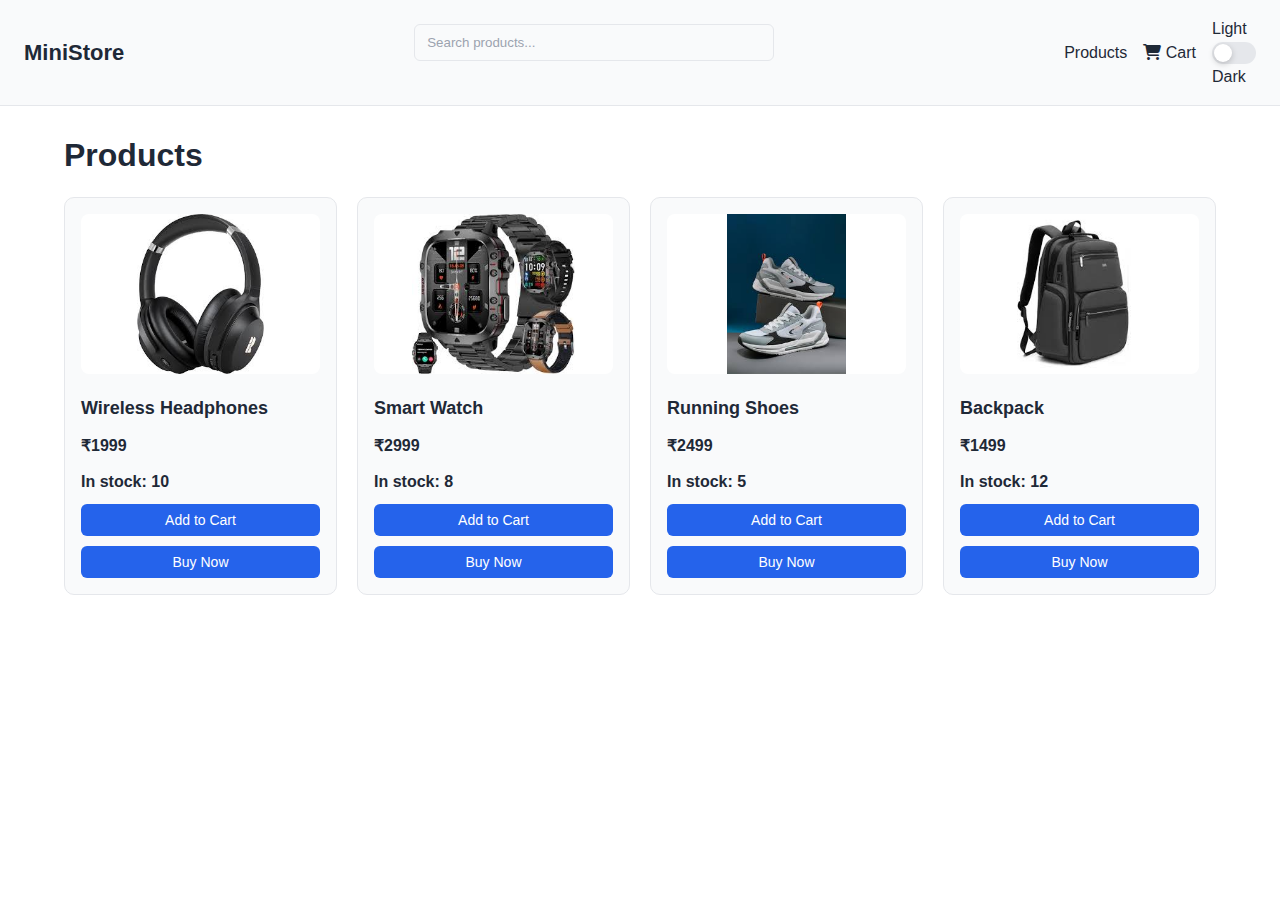
<file: mini-ecommerce/index.html>
<!DOCTYPE html>
<html lang="en">
<head>
    <meta charset="UTF-8" />
    <title>Mini E-Commerce</title>
    <meta name="viewport" content="width=device-width, initial-scale=1.0" />

    <!-- Font Awesome Icons -->
    <link
        rel="stylesheet"
        href="https://cdnjs.cloudflare.com/ajax/libs/font-awesome/6.5.1/css/all.min.css"
        crossorigin="anonymous"
        referrerpolicy="no-referrer"
    />

    <!-- Main CSS -->
    <link rel="stylesheet" href="css/style.css" />
</head>

<body>

    <!-- ================= NAVBAR ================= -->
    <header class="navbar">
        <h2 class="logo">MiniStore</h2>

        <input
            type="text"
            id="searchInput"
            placeholder="Search products..."
            class="search-bar"
        />


        <nav>
            <a href="#/products">Products</a>

            <a href="#/cart">
                <i class="fa-solid fa-cart-shopping"></i>
                <span>Cart</span>
            </a>

            <!-- Dark Mode Toggle -->
            <!-- Dark Mode Toggle -->
            <!-- Dark Mode Slide Toggle -->
            <div class="theme-switch">
                <span class="mode-text">Light</span>

                <!-- Dark Mode Gradient Toggle -->
                <div class="theme-toggle">
                    <input type="checkbox" id="themeToggle">
                    <label for="themeToggle" class="gradient-toggle"></label>
                </div>


                <span class="mode-text">Dark</span>
            </div>



        </nav>
    </header>

    <!-- ================= MAIN APP ================= -->
    <main id="app"></main>

    <!-- ================= TOAST ================= -->
    <div id="toast-container"></div>

    <!-- ================= ROUTE TEMPLATES ================= -->

    <!-- Products Page -->
    <template id="products-page">
        <section>
            <h1>Products</h1>

            <div id="productContainer" class="grid"></div>
        </section>
    </template>

    <!-- Cart Page -->
    <template id="cart-page">
        <section>
            <h1>Your Cart</h1>
            <div id="cartItems"></div>
            <h3 id="totalPrice"></h3>
        </section>
    </template>

    <!-- ================= JS FILES (ORDER MATTERS) ================= -->
    <script src="js/products.js"></script>
    <script src="js/toast.js"></script>
    <script src="js/cart.js"></script>
    <script src="js/theme.js"></script>

    <!-- ================= ROUTER ================= -->
    <script>
        const app = document.getElementById("app");

        function router() {
            const route = location.hash || "#/products";
            app.innerHTML = "";

            if (route === "#/products") {
                const template = document.getElementById("products-page");
                app.appendChild(template.content.cloneNode(true));
                renderProducts();
            } 
            else if (route === "#/cart") {
                const template = document.getElementById("cart-page");
                app.appendChild(template.content.cloneNode(true));
                renderCart();
            }
        }

        window.addEventListener("load", router);
        window.addEventListener("hashchange", router);
    </script>

</body>
</html>
</file>
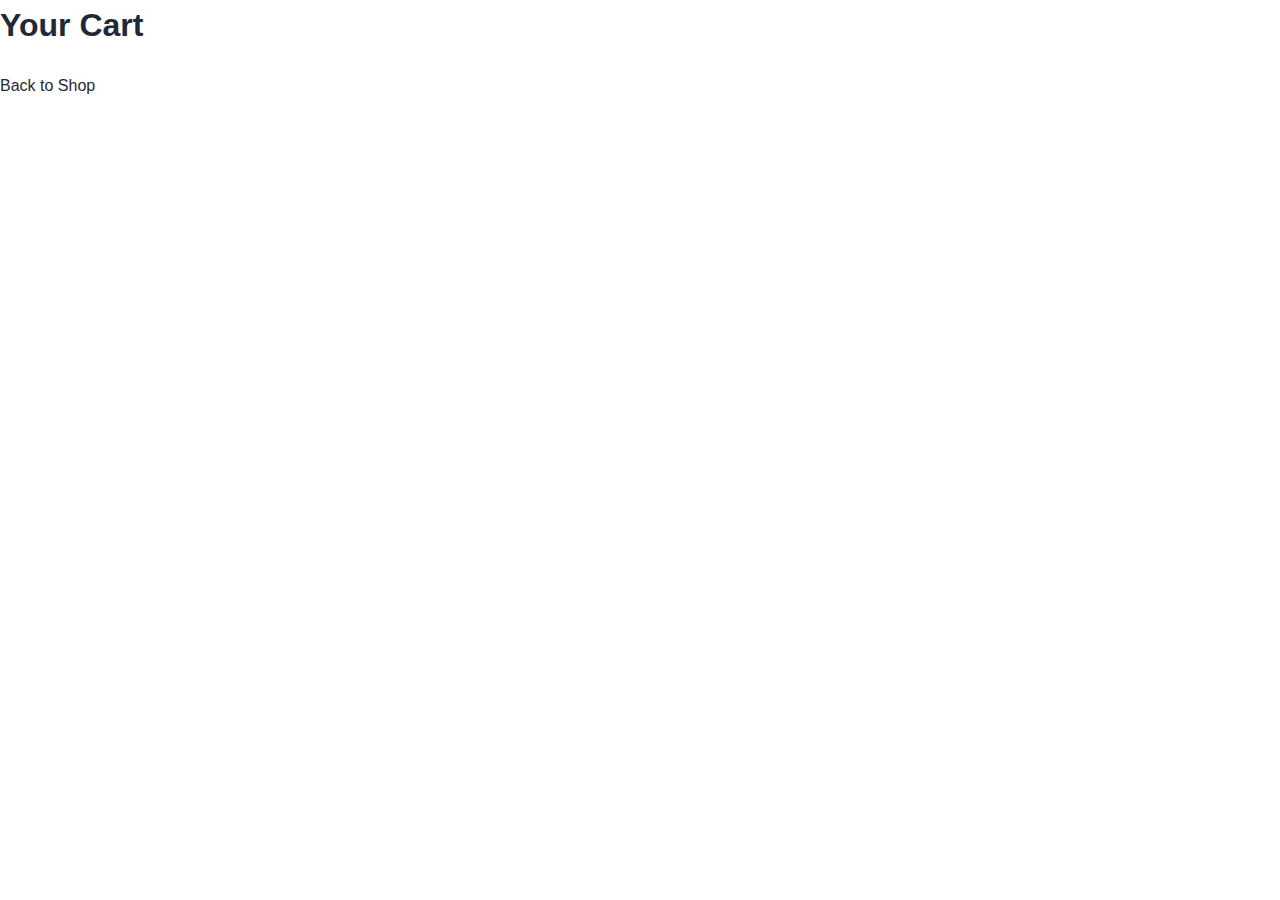
<file: mini-ecommerce/cart.html>
<!DOCTYPE html>
<html lang="en">
<head>
    <meta charset="UTF-8">
    <title>Your Cart</title>
    <link rel="stylesheet" href="css/style.css">
</head>
<body>
    <h1>Your Cart</h1>
    <div id="cartItems"></div>
    <h3 id="totalPrice"></h3>
    <a href="index.html">Back to Shop</a>

    <script src="js/cart.js"></script>
</body>
</html>
</file>
<file: mini-ecommerce/css/style.css>
/* =====================================================
   RESET & THEME VARIABLES
===================================================== */
:root {
    --bg-color: #ffffff;
    --text-color: #1f2937;
    --card-bg: #f9fafb;
    --border-color: #e5e7eb;
    --primary: #2563eb;
    --danger: #dc2626;
}

body.dark {
    --bg-color: #121212;
    --text-color: #f3f4f6;
    --card-bg: #1e1e1e;
    --border-color: #2f2f2f;
}

/* =====================================================
   GLOBAL STYLES
===================================================== */
* {
    margin: 0;
    padding: 0;
    box-sizing: border-box;
}

body {
    font-family: "Segoe UI", Arial, sans-serif;
    background-color: var(--bg-color);
    color: var(--text-color);
    line-height: 1.6;
    transition: background-color 0.3s ease, color 0.3s ease;
}

a {
    text-decoration: none;
    color: inherit;
}

button {
    cursor: pointer;
    border: none;
    padding: 8px 14px;
    border-radius: 6px;
    background-color: var(--primary);
    color: #ffffff;
    font-size: 14px;
    transition: opacity 0.2s ease, transform 0.1s ease;
}

button:hover {
    opacity: 0.9;
}

button:active {
    transform: scale(0.97);
}

/* =====================================================
   NAVBAR
===================================================== */
.navbar {
    display: flex;
    justify-content: space-between;
    align-items: center;
    padding: 16px 24px;
    background-color: var(--card-bg);
    border-bottom: 1px solid var(--border-color);
}

.logo {
    font-size: 22px;
    font-weight: 700;
}

.navbar nav {
    display: flex;
    align-items: center;
    gap: 16px;
}

.navbar nav a {
    font-weight: 500;
}

#themeToggle {
    background: transparent;
    font-size: 18px;
    padding: 4px;
}

/* =====================================================
   MAIN CONTENT
===================================================== */
main {
    max-width: 1200px;
    margin: auto;
    padding: 24px;
}

h1 {
    margin-bottom: 16px;
}

/* =====================================================
   SEARCH INPUT
===================================================== */
#searchInput {
    width: 100%;
    max-width: 360px;
    padding: 10px 12px;
    margin-bottom: 20px;
    border-radius: 6px;
    border: 1px solid var(--border-color);
    background-color: var(--card-bg);
    color: var(--text-color);
}

/* =====================================================
   PRODUCT GRID
===================================================== */
.grid {
    display: grid;
    grid-template-columns: repeat(auto-fit, minmax(220px, 1fr));
    gap: 20px;
}

.product-card {
    background-color: var(--card-bg);
    border: 1px solid var(--border-color);
    border-radius: 10px;
    padding: 16px;
    display: flex;
    flex-direction: column;
    gap: 10px;
    transition: transform 0.2s ease, box-shadow 0.2s ease;
}

.product-card:hover {
    transform: translateY(-3px);
    box-shadow: 0 10px 20px rgba(0,0,0,0.08);
}

.product-card h3 {
    font-size: 18px;
}

.product-card p {
    font-weight: 600;
}

.product-card button {
    margin-top: auto;
}

/* =====================================================
   CART
===================================================== */
.cart-item {
    display: flex;
    justify-content: space-between;
    align-items: center;
    padding: 14px;
    margin-bottom: 12px;
    background-color: var(--card-bg);
    border: 1px solid var(--border-color);
    border-radius: 8px;
}

.cart-actions {
    display: flex;
    align-items: center;
    gap: 8px;
}

.cart-actions button {
    padding: 5px 10px;
    font-size: 14px;
}

.remove-btn {
    background-color: var(--danger);
}

#totalPrice {
    margin-top: 22px;
    font-size: 20px;
    font-weight: 700;
}

/* =====================================================
   EMPTY STATE
===================================================== */
.empty {
    text-align: center;
    padding: 32px;
    opacity: 0.7;
}

/* =====================================================
   RESPONSIVE DESIGN
===================================================== */
@media (max-width: 600px) {
    .navbar {
        flex-direction: column;
        gap: 10px;
        text-align: center;
    }

    main {
        padding: 16px;
    }

    .cart-item {
        flex-direction: column;
        align-items: flex-start;
        gap: 12px;
    }
}

/* =========================
   TOAST NOTIFICATION
========================= */
#toast-container {
    position: fixed;
    bottom: 20px;
    right: 20px;
    z-index: 9999;
}

.toast {
    background: var(--card-bg);
    color: var(--text-color);
    padding: 12px 18px;
    margin-top: 10px;
    border-radius: 8px;
    border-left: 4px solid var(--primary);
    box-shadow: 0 10px 25px rgba(0,0,0,0.15);
    animation: slideIn 0.3s ease, fadeOut 0.3s ease 2.7s forwards;
}

.toast.error {
    border-left-color: var(--danger);
}

@keyframes slideIn {
    from {
        transform: translateX(100%);
        opacity: 0;
    }
    to {
        transform: translateX(0);
        opacity: 1;
    }
}

@keyframes fadeOut {
    to {
        opacity: 0;
        transform: translateX(100%);
    }
}



#resetInventoryBtn {
    opacity: 0.9;
    /* background-color: blue; */
}

#resetInventoryBtn:hover {
    opacity: 1;
}


/* =========================
   COMPACT GRADIENT DARK MODE TOGGLE
========================= */

.theme-toggle {
    display: flex;
    align-items: center;
}

/* Hide checkbox */
.theme-toggle input {
    display: none;
}

/* Toggle base (SMALL SIZE) */
.gradient-toggle {
    width: 44px;          /* reduced width */
    height: 22px;         /* reduced height */
    background: #e5e7eb;  /* light mode */
    border-radius: 20px;
    position: relative;
    cursor: pointer;
    transition: background 0.3s ease;
}

/* White knob (SMALL) */
.gradient-toggle::after {
    content: "";
    width: 18px;
    height: 18px;
    background: #ffffff;
    border-radius: 50%;
    position: absolute;
    top: 2px;
    left: 2px;
    transition: transform 0.3s ease;
    box-shadow: 0 2px 6px rgba(0,0,0,0.2);
}

/* DARK MODE (checked) — GRADIENT */
.theme-toggle input:checked + .gradient-toggle {
    background: linear-gradient(135deg, #6ee7b7, #3b82f6);
}

/* Slide knob */
.theme-toggle input:checked + .gradient-toggle::after {
    transform: translateX(22px);
}





/* =========================
   MOBILE CART FIXES
========================= */

@media (max-width: 600px) {

    .cart-item {
        flex-direction: column;
        align-items: flex-start;
        gap: 12px;
    }

    .cart-actions {
        width: 100%;
        justify-content: space-between;
    }

    .cart-actions button {
        flex: 1;
        max-width: 40px;
    }

    #totalPrice button {
        width: 100%;
        margin-top: 10px;
    }
}

@media (max-width: 600px) {
    .navbar nav {
        flex-wrap: wrap;
        justify-content: center;
    }

    .theme-toggle {
        margin-top: 8px;
    }
}


/* =========================
   SEARCH BAR
========================= */

.search-bar {
    width: 100%;
    max-width: 320px;
    padding: 10px 12px;
    margin-bottom: 20px;
    border-radius: 6px;
    border: 1px solid var(--border-color);
    background-color: var(--card-bg);
    color: var(--text-color);
}

.search-bar::placeholder {
    color: #9ca3af;
}


/* =========================
   PRODUCT IMAGE
========================= */

.product-image {
    width: 100%;
    height: 160px;
    object-fit: contain;
    border-radius: 8px;
    background-color: #ffffff;
    margin-bottom: 10px;
}

body.dark .product-image {
    background-color: #1e1e1e;
}


/* Hover zoom effect */
.product-card:hover .product-image {
    transform: scale(1.08);
}

/* Dark mode background fix */
body.dark .image-wrapper {
    background-color: #1e1e1e;
}
</file>
